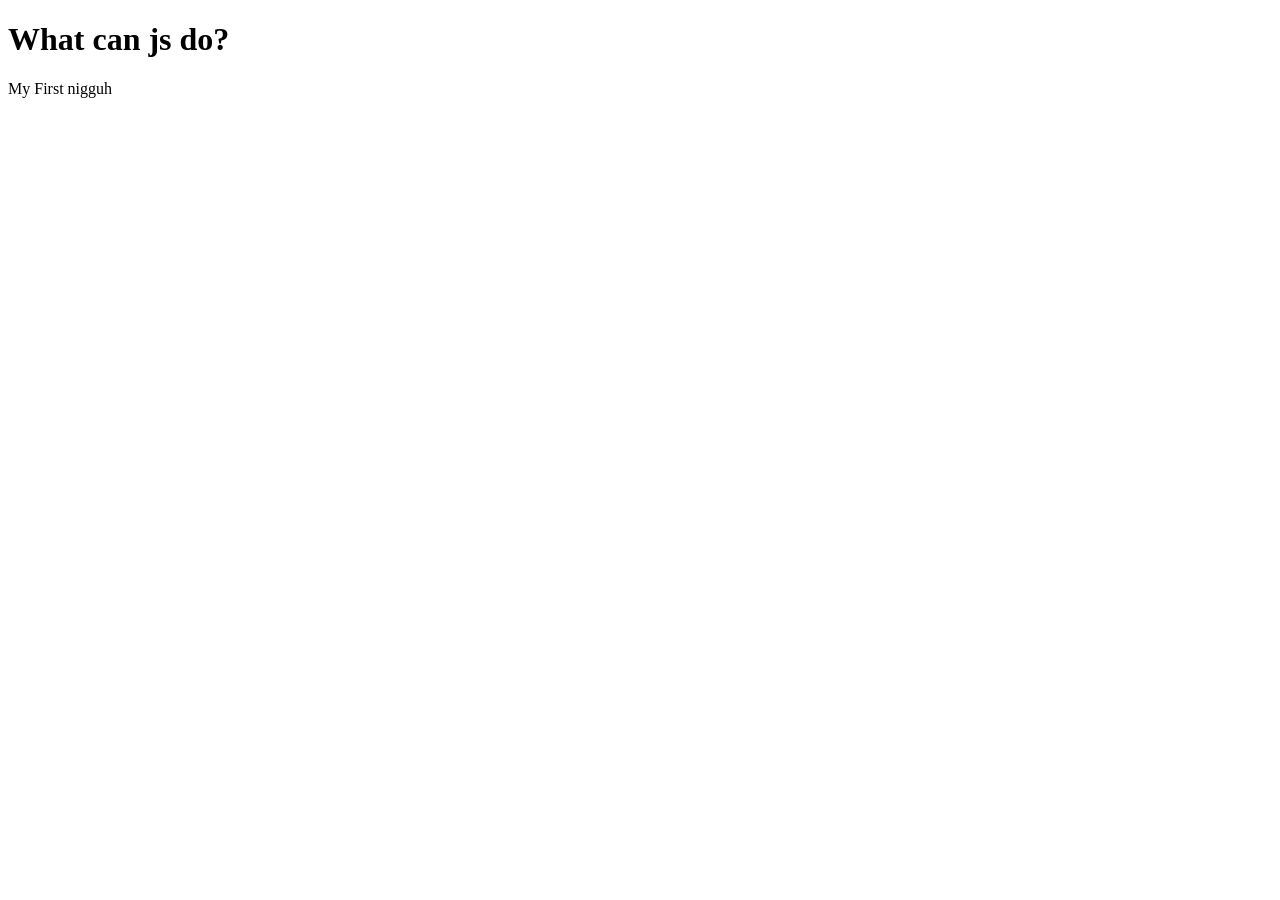
<file: ENG/PROYECTO/index.html>
<!DOCTYPE html>
<html lang="en">
<head>
    <meta charset="UTF-8">
    <meta name="viewport" content="width=device-width, initial-scale=1.0">
    <link rel="stylesheet" href="">
    <title>Document</title>
</head>
<body>
    <h1>What can js do?</h1>

    <p id="demo" ></p>

    
    
<script src="./assets/app.js"></script>
<script src="./assets/CALCULADORA.js"></script>
</body>
</html>
</file>
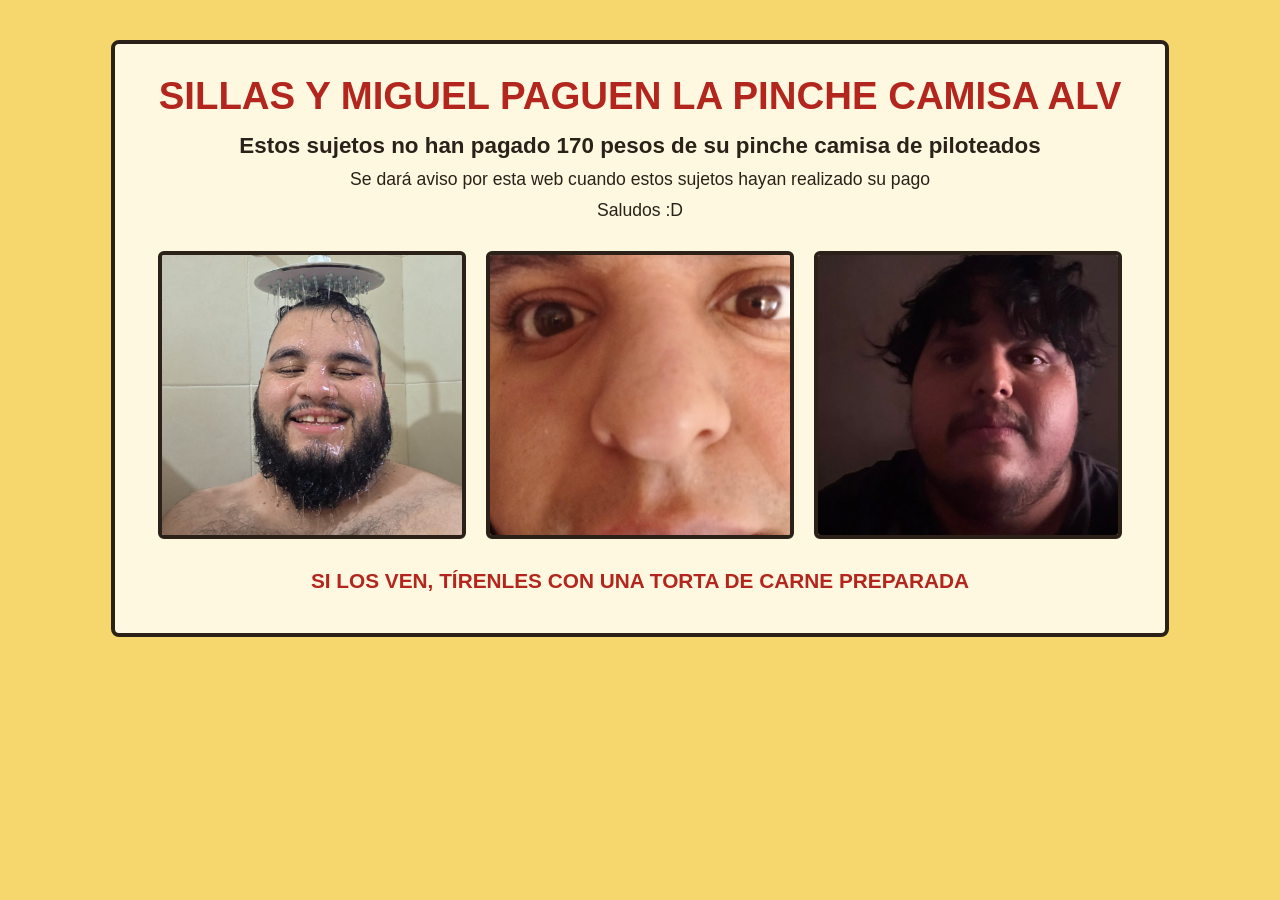
<file: MS/MIGUESILLASPAGENME/index.html>
<!DOCTYPE html>
<html lang="es">
<head>
    <meta charset="UTF-8">
    <meta name="viewport" content="width=device-width, initial-scale=1.0">
    <title>PAGENME</title>
    <style>
        body {
            margin: 0;
            padding: 40px 20px;
            background-color: #f5d76e;
            font-family: Arial, Helvetica, sans-serif;
            color: #2b2118;
            text-align: center;
        }

        .contenedor {
            max-width: 1000px;
            margin: 0 auto;
            background-color: #fff8e1;
            border: 4px solid #2b2118;
            border-radius: 8px;
            padding: 30px 25px;
        }

        h1 {
            font-size: 2.4rem;
            color: #b3261e;
            margin: 0 0 15px;
        }

        h3 {
            font-size: 1.4rem;
            margin: 0 0 10px;
        }

        h4 {
            font-size: 1.1rem;
            font-weight: normal;
            margin: 0 0 10px;
        }

        p {
            font-size: 1.1rem;
            margin: 10px 0;
        }

        .fotos {
            display: flex;
            gap: 20px;
            justify-content: center;
            margin: 30px 0;
        }

        .fotos img {
            width: 30%;
            height: 280px;
            object-fit: cover;
            border: 4px solid #2b2118;
            border-radius: 6px;
        }

        .aviso {
            font-weight: bold;
            font-size: 1.3rem;
            color: #b3261e;
        }

        /* En celular las fotos se apilan */
        @media (max-width: 600px) {
            h1 { font-size: 1.7rem; }
            .fotos { flex-direction: column; align-items: center; }
            .fotos img { width: 90%; }
        }
    </style>
</head>
<body>
    <div class="contenedor">
        <h1>SILLAS Y MIGUEL PAGUEN LA PINCHE CAMISA ALV</h1>
        <h3>Estos sujetos no han pagado 170 pesos de su pinche camisa de piloteados</h3>
        <h4>Se dará aviso por esta web cuando estos sujetos hayan realizado su pago</h4>
        <p>Saludos :D</p>

        <div class="fotos">
            <img src="migue.jpeg" alt="Miguel">
            <img src="sillas1.jpeg" alt="Sillas">
            <img src="sillas2.jpeg" alt="Sillas otra vez">
        </div>

        <p class="aviso">SI LOS VEN, TÍRENLES CON UNA TORTA DE CARNE PREPARADA</p>
    </div>
</body>
</html>
</file>
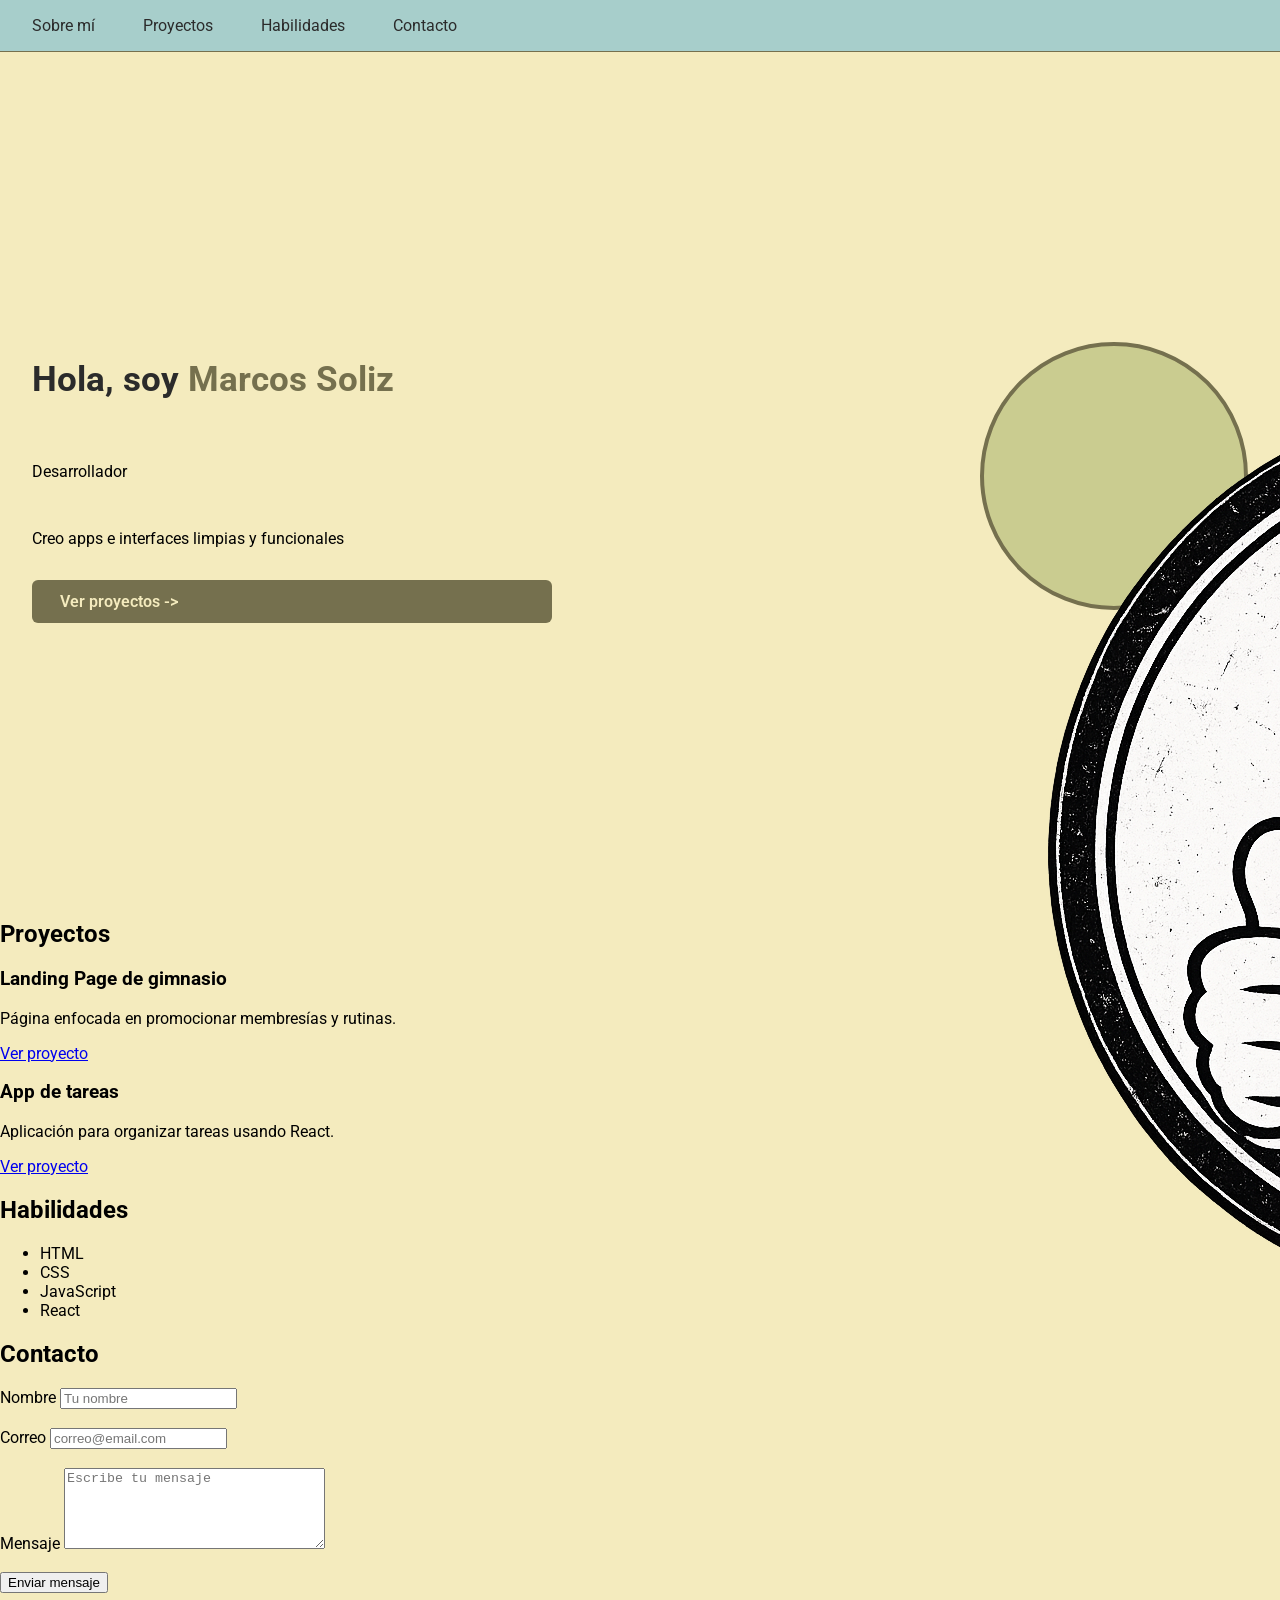
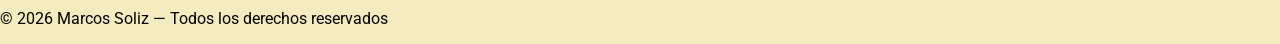
<file: Repasos/proyecto/index1.html>
<!DOCTYPE html>
<html lang="en">
<head>
<link rel="preconnect" href="https://fonts.googleapis.com">
<link rel="preconnect" href="https://fonts.gstatic.com" crossorigin>
<link href="https://fonts.googleapis.com/css2?family=Roboto:ital,wght@0,100..900;1,100..900&display=swap" rel="stylesheet">
<link rel="stylesheet" href="./css/styles.css">

  <meta charset="UTF-8">
  <meta name="viewport" content="width=device-width, initial-scale=1.0">
  <title>Portfolio</title>
</head>
<!-- git comandos -->
    <!-- git add .
         git commit -m "descripcion"
         git push 
         -->
<body>

  <!-- HEADER -->
  <header id="site-header">
    <!--  -->
    <!-- NAV -->
    <nav>
      <ul>
        <li ><a href="#sobre-mi">Sobre mí</a></li>
        <li ><a href="#proyectos">Proyectos</a></li>
        <li ><a href="#habilidades">Habilidades</a></li>
        <li ><a href="#contacto">Contacto</a></li>
      </ul>
    </nav>
  </header>


  <!-- MAIN -->
  <main>

    <!-- SECTION -->
    <section id="hero">
      <div class="hero-texto">
        <h1>Hola, soy <span>Marcos Soliz</span></h1>
        <p class="hero-rol">Desarrollador</p>
        <p class="hero-desc">Creo apps e interfaces limpias y funcionales</p>
        <a href="#proyectos" class="hero-cta">
          Ver proyectos ->
        </a>
      </div>
      <div class="hero-imagen">
        <img class="logo" src="./assets/logo.png" alt="logo_marcos">
      </div>
    </section>

    <!-- SECTION -->
    <section id="proyectos">
      <h2 class="texto-principal" >Proyectos</h2>

      <!-- ARTICLE -->
      <article>
        <h3 class="texto-secundario">Landing Page de gimnasio</h3>

        <p>
          Página enfocada en promocionar membresías y rutinas.
        </p>

        <a href="#">Ver proyecto</a>
      </article>

      <article>
        <h3 class="texto-secundario" >App de tareas</h3>

        <p>
          Aplicación para organizar tareas usando React.
        </p>

        <a href="#">Ver proyecto</a>
      </article>
    </section>

    <!-- SECTION -->
    <section id="habilidades">
      <h2 class="texto-principal" >Habilidades</h2>

      <ul>
        <li>HTML</li>
        <li>CSS</li>
        <li>JavaScript</li>
        <li>React</li>
      </ul>
    </section>

    <!-- SECTION -->
    <section id="contacto">
      <h2 class="texto-principal" >Contacto</h2>

      <!-- FORM -->
      <form>

        <div>
          <label for="nombre">Nombre</label>
          <input
            type="text"
            id="nombre"
            placeholder="Tu nombre"
          >
        </div>

        <br>

        <div>
          <label for="email">Correo</label>
          <input
            type="email"
            id="email"
            placeholder="correo@email.com"
          >
        </div>

        <br>

        <div>
          <label for="mensaje">Mensaje</label>

          <textarea
            id="mensaje"
            rows="5"
            cols="30"
            placeholder="Escribe tu mensaje"
          ></textarea>
        </div>

        <br>

        <button type="submit">
          Enviar mensaje
        </button>

      </form>
    </section>

  </main>

  <!-- FOOTER -->
  <footer>
    <p>
      © 2026 Marcos Soliz — Todos los derechos reservados
    </p>
  </footer>

</body>
</html>
</file>
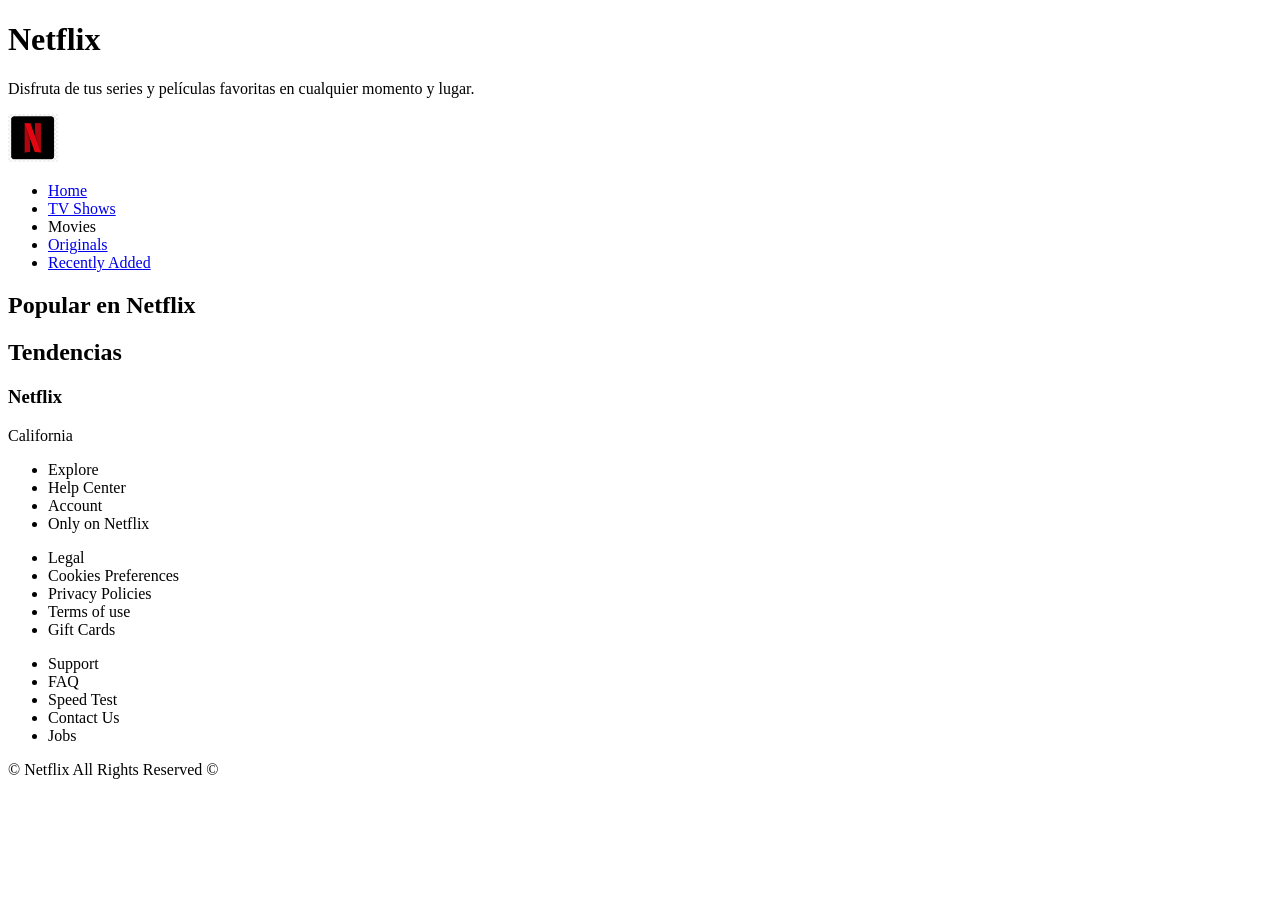
<file: Repasos/proyecto/netflixlanding.html>
<!DOCTYPE html>
<html lang="en">
<head >
    <meta charset="UTF-8">
    <meta name="viewport" content="width=device-width, initial-scale=1.0">
    <title>Document</title>
    <!-- git comandos -->
    <!-- git add .
         git commit -m "descripcion"
         git push 
         -->
</head>
<body>
    <!-- HEADER -->
    <header>
        <h1>Netflix</h1>
        <p>Disfruta de tus series y películas favoritas en cualquier momento y lugar.</p>
        <img src="./assets/N.png" alt="logo" style="width: 50px;">
    </header>

    <!-- NAVBAR -->
    <nav>
        <ul>
            <li><a href="#">Home</a></li>
            <li><a href="#">TV Shows</a></li>
            <li><a href="#"></a>Movies</a></li>
            <li><a href="#">Originals</a></li>
            <li><a href="#">Recently Added</a></li>
        </ul>
    </nav>
    <!-- MAIN -->
    <main>
        <!-- SECTION -->
         <!-- AQUI VAN LAS PORTADAS DE LAS PELICULAS -->
        <section class="movie_frames">
            <h2>Popular en Netflix</h2>
            <article class="movie-card"></article>
            <article class="movie-card"></article>
            <article class="movie-card"></article>
        </section>

        <!-- AQUI TAMBIEN VAN MAS PELICULAS -->
         <section class="movie_frames">
            <h2>Tendencias</h2>
            <article class="movie-card"></article>
            <article class="movie-card"></article>
            <article class="movie-card"></article>
        </section>
        </main>

         <!-- FOOTER -->
        <footer>
        <section id="netflix-info">
            <h3>Netflix</h3>
            <p>California</p>

            <ul class="footer-links" >
                <li class="footer-title">Explore</li>
                <li>Help Center</li>
                <li>Account</li>
                <li>Only on Netflix</li>
            </ul>

             <ul class="footer-links" >
                <li class="footer-title">Legal</li>
                <li>Cookies Preferences</li>
                <li>Privacy Policies</li>
                <li>Terms of use</li>
                <li>Gift Cards</li>
            </ul>

             <ul class="footer-links" >
                <li class="footer-title">Support</li>
                <li>FAQ</li>
                <li>Speed Test</li>
                <li>Contact Us</li>
                <li>Jobs</li>
            </ul>

        </section>

        <p>© Netflix All Rights Reserved ©</p>

        </footer>

</body>
</html>
</file>
<file: Repasos/proyecto/css/styles.css>
/* nav a{
    text-decoration: none;
    color:aqua;
}
nav > ul >li{
    display: inline-block;
    margin-right: 1rem;
} */
 /* | Parte                      | Color                                  |
| -------------------------- | -------------------------------------- |
| Fondo principal            | `#F4EBBE`                              |
| Navbar / header            | `#A7CECB`                              |
| Cards / secciones          | `#CACC90`                              |
| Botones / hover / detalles | `#75704E`                              |
| Texto secundario           | `#8BA6A9`                              |
| Texto principal            | `#2b2b2b`  |
  */
:root {
  --color-bg:        #F4EBBE;
  --color-header:    #A7CECB;
  --color-card:      #CACC90;
  --color-accent:    #75704E;
  --color-text-sec:  #8BA6A9;
  --color-text:      #2b2b2b;
}
  body{
    margin: 0; padding: 0; 
    font-family: Roboto, sans-serif;
    background-color:#F4EBBE ;
}

#site-header{
    background-color: var(--color-header);
    display: flex;
    justify-content: space-between;
    align-items: center;
    padding: 1rem 2rem;
    border-bottom: 1px solid var(--color-accent);
    
}
#site-header nav a{
    text-decoration: none;
    color: var(--color-text);
}
#site-header h1 p{
    display: flex;
    flex-direction: column;
}
  
#site-header nav a:hover{
    color: var(--color-accent)
}
#site-header li + li{
    margin-left: 1.5rem;
}
#site-header nav ul {
  display: flex;
  list-style: none;
  gap: 1.5rem;
  padding: 0;
  margin: 0;
}

#hero {
  display: flex;
  justify-content: space-between;
  align-items: center;
  padding: 4rem 2rem;
  background-color: var(--color-bg);
  min-height: 80vh;
  gap: 2rem;
}

/* Bloque de texto — flex item */
.hero-texto {
  flex: 1;
  max-width: 520px;
  display: flex;
  flex-direction: column;
  gap: 1rem;
}

/* Título con nombre en color acento */
.hero-texto h1 {
  font-size: 2.2rem;
  font-weight: 700;
  color: var(--color-text);
  line-height: 1.2;
}
.hero-texto h1 span {
  color: var(--color-accent);
}

/* Botón CTA */
.hero-cta {
  display: inline-block;
  padding: 0.75rem 1.75rem;
  background-color: var(--color-accent);
  color: #F4EBBE;
  border-radius: 6px;
  font-weight: 600;
  text-decoration: none;
}

/* Avatar circular */
.hero-imagen {
  flex-shrink: 0;
  width: 260px;
  height: 260px;
  border-radius: 50%;
  background-color: var(--color-card);
  border: 4px solid var(--color-accent);
}
</file>
